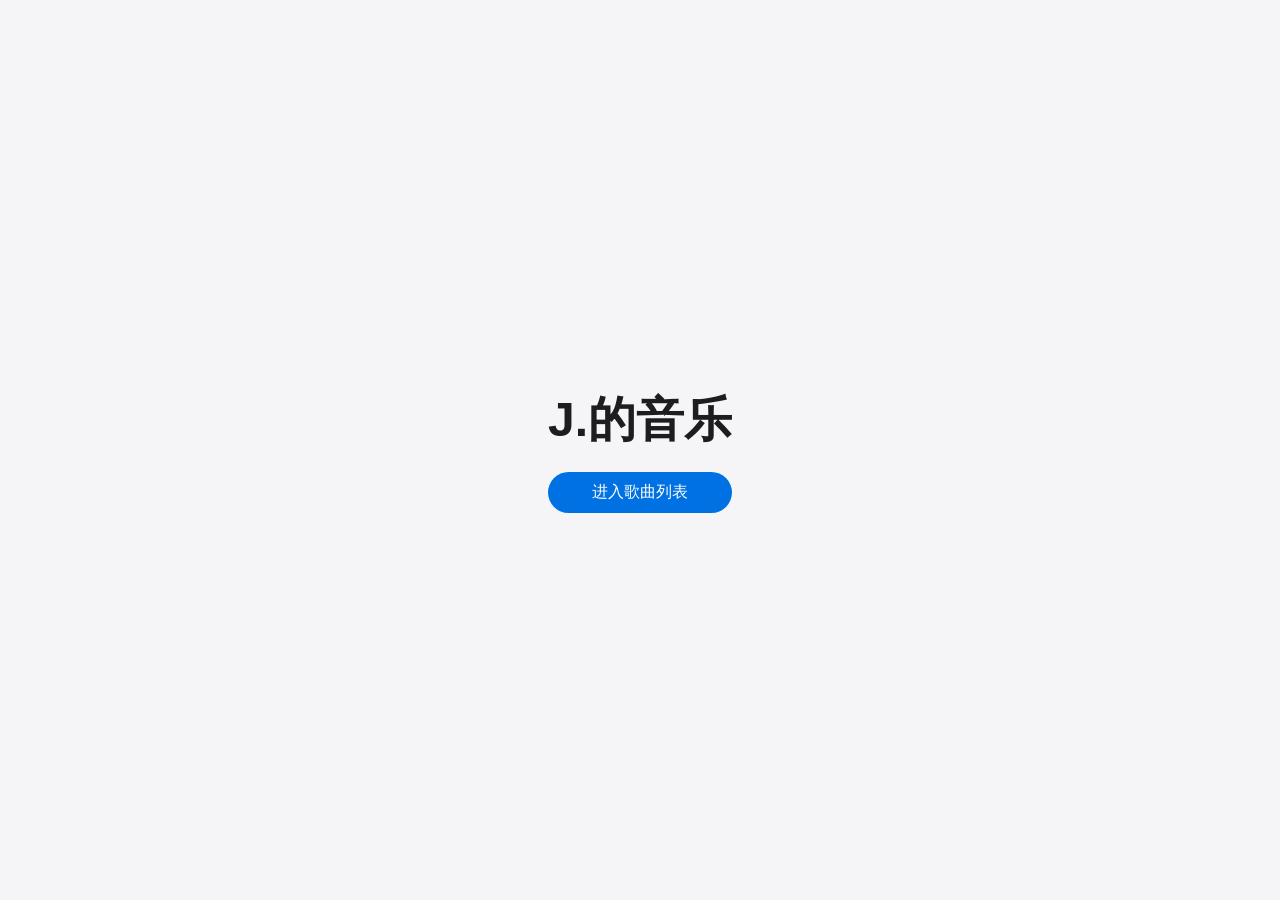
<file: index.html>
<!DOCTYPE html>
<html lang="zh-CN">
  <head>
    <meta charset="UTF-8" />
    <meta name="viewport" content="width=device-width, initial-scale=1.0" />
    <title>J.的音乐</title>
    <link rel="stylesheet" href="./css/style.css" />
    <link rel="stylesheet" href="./css/animations.css" />
  </head>
  <body>
    <main class="home-shell">
      <section class="home-stack">
        <h1 class="reveal">J.的音乐</h1>
        <a class="pill-link reveal reveal-delay-1" href="./list.html">进入歌曲列表</a>
      </section>
    </main>

    <script>
      const observer = new IntersectionObserver((entries) => {
        entries.forEach(el => {
          if (el.isIntersecting) {
            el.target.classList.add('is-visible');
            observer.unobserve(el.target);
          }
        });
      }, { threshold: 0.12 });

      document.querySelectorAll('.reveal, .reveal-scale')
        .forEach(el => observer.observe(el));
    </script>
  </body>
</html>
</file>
<file: css/style.css>
:root {
  /* 基础颜色与变量 */
  --bg: #f5f5f7;
  --surface: rgba(255, 255, 255, 0.75);
  --surface-strong: rgba(255, 255, 255, 0.95);
  --text: #1d1d1f;
  --muted: #86868b;
  --primary: #0071e3;
  --border: rgba(0, 0, 0, 0.04);
  --border-strong: rgba(0, 0, 0, 0.1);
  --radius-lg: 20px;
  --shadow-apple: 0 8px 24px rgba(0, 0, 0, 0.04), 0 1px 1px rgba(0, 0, 0, 0.02);
}

@media (prefers-color-scheme: dark) {
  :root {
    --bg: #000000;
    --surface: rgba(28, 28, 30, 0.7);
    --surface-strong: rgba(44, 44, 46, 0.9);
    --text: #f5f5f7;
    --border: rgba(255, 255, 255, 0.08);
  }
}

body {
  margin: 0;
  background-color: var(--bg);
  color: var(--text);
  font-family: -apple-system, BlinkMacSystemFont, "Segoe UI", Roboto, sans-serif;
  -webkit-font-smoothing: antialiased;
  min-height: 100vh;
}

/* ==================== 1. 首页布局 (Home) ==================== */
.home-shell {
  height: 100vh;
  display: flex;
  justify-content: center;
  /* 水平居中 */
  align-items: center;
  /* 垂直居中 */
  text-align: center;
}

.home-stack {
  display: flex;
  flex-direction: column;
  gap: 20px;
}

.home-stack h1 {
  font-size: 48px;
  margin: 0;
}

/* ==================== 2. 列表页布局 (List) ==================== */
.page-shell {
  max-width: 1100px;
  margin: 0 auto;
  padding: 60px 20px;
}

.topbar {
  display: flex;
  justify-content: space-between;
  align-items: flex-end;
  margin-bottom: 40px;
}

.song-grid {
  display: grid;
  /* 解决截图中的重叠：每列最小 220px，自动填充 */
  grid-template-columns: repeat(auto-fill, minmax(220px, 1fr));
  gap: 24px;
}

/* 解决截图中的卡片样式：让链接看起来像卡片 */
.song-card {
  background: var(--surface);
  backdrop-filter: blur(20px);
  border: 1px solid var(--border);
  border-radius: var(--radius-lg);
  padding: 20px;
  text-decoration: none;
  color: inherit;
  transition: all 0.3s ease;
}

.song-card img {
  width: 100%;
  aspect-ratio: 1/1;
  object-fit: cover;
  border-radius: 12px;
  margin-bottom: 12px;
}

/* ==================== 3. 详情页布局 (Detail) ==================== */
/* 解决截图中的雷达图过大问题 */
.detail-container {
  display: flex;
  flex-direction: column;
  align-items: center;
  gap: 30px;
}

#chart-container {
  width: 100%;
  max-width: 500px;
  /* 限制雷达图最大宽度 */
  margin: 0 auto;
}

/* ==================== 4. 通用组件 ==================== */
.pill-link {
  display: inline-block;
  padding: 10px 24px;
  background: var(--primary);
  color: white;
  border-radius: 99px;
  text-decoration: none;
  font-weight: 500;
}

.muted-text {
  color: var(--muted);
  font-size: 14px;
}

/* style.css */

/* 1. 详情页专用容器：限制高度为 100vh 以防止滚动 */
.detail-shell {
  height: 100vh;
  box-sizing: border-box;
  padding: 40px;
  display: flex;
  flex-direction: column;
  overflow: hidden;
  /* 禁止溢出滚动 */
}

/* 2. 详情页内容布局：左右分布 */
.detail-content {
  flex: 1;
  display: grid;
  grid-template-columns: 350px 1fr;
  /* 左侧固定宽度，右侧自适应 */
  gap: 30px;
  align-items: center;
  /* 垂直居中 */
  margin-top: 20px;
}

/* 3. 左侧信息卡片：使用圆角矩形框定 */
.info-box {
  background: var(--surface);
  backdrop-filter: blur(20px) saturate(180%);
  border: 1px solid var(--border);
  border-radius: var(--radius-lg);
  padding: 40px;
  box-shadow: var(--shadow-apple);
}

.info-box h2 {
  font-size: 32px;
  margin: 0 0 8px 0;
}

.info-box p {
  color: var(--muted);
  font-size: 18px;
  margin-bottom: 24px;
}

/* 4. 右侧雷达图卡片：限制大小并居中 */
.chart-box {
  background: var(--surface-strong);
  border-radius: var(--radius-lg);
  padding: 30px;
  height: 80%;
  /* 限制高度，确保不超出一屏 */
  display: flex;
  justify-content: center;
  align-items: center;
  position: relative;
}

/* 强制限制 Canvas 的大小 */
#chart-container canvas {
  max-width: 100% !important;
  max-height: 100% !important;
  object-fit: contain;
}

/* 详情页顶栏微调 */
.detail-shell .topbar {
  margin-bottom: 20px;
}

/* style.css 补丁 */

/* 强制一屏显示，禁止滚动 */
.no-scroll {
  height: 100vh;
  overflow: hidden;
}

.detail-shell {
  height: 100vh;
  display: flex;
  flex-direction: column;
  padding: 40px;
  box-sizing: border-box;
}

/* 核心：双栏布局 */
.detail-layout {
  flex: 1;
  display: grid;
  grid-template-columns: 320px 1fr;
  /* 左侧固定宽度，右侧自适应 */
  gap: 30px;
  align-items: stretch;
  /* 填充高度 */
  margin-top: 20px;
}

/* 统一卡片样式：重用你定义的 song-card */
.info-section,
.chart-section {
  display: flex;
  flex-direction: column;
  justify-content: center;
  padding: 40px;
  margin: 0;
  /* 覆盖原有的 margin */
}

/* 限制雷达图容器大小，防止它撑大页面 */
#chart-container {
  flex: 1;
  width: 100%;
  max-height: 450px;
  /* 限制雷达图最高高度 */
  display: flex;
  justify-content: center;
  align-items: center;
}

#chart-container canvas {
  max-width: 100% !important;
  max-height: 100% !important;
}

.chart-header {
  font-weight: 600;
  margin-bottom: 20px;
  color: var(--muted);
}
</file>
<file: css/animations.css>
/* ============================================================
   animations.css — Apple 风格丝滑动画系统
   用法：在 <head> 里引入，放在 style.css 之后即可
   ============================================================ */

/* ----------------------------------------------------------
   1. 核心缓动曲线（Apple 用的弹簧物理）
   ---------------------------------------------------------- */
:root {
  /* 苹果弹簧曲线：快进慢出，带一点点弹性 */
  --ease-spring: cubic-bezier(0.25, 1, 0.5, 1);
  /* 入场：从静止优雅加速 */
  --ease-in-apple: cubic-bezier(0.4, 0, 1, 1);
  /* 离场：减速到静止 */
  --ease-out-apple: cubic-bezier(0, 0, 0.2, 1);
  /* 最丝滑的过渡（iOS 标准） */
  --ease-ios: cubic-bezier(0.36, 0.66, 0.04, 1);

  /* 时长档位 */
  --dur-fast: 180ms;
  --dur-base: 340ms;
  --dur-slow: 560ms;
  --dur-xslow: 900ms;
}


/* ----------------------------------------------------------
   2. 页面整体入场（body 加载时的淡入）
   ---------------------------------------------------------- */
@keyframes page-enter {
  from {
    opacity: 0;
    transform: translateY(12px);
  }

  to {
    opacity: 1;
    transform: translateY(0);
  }
}

body {
  animation: page-enter var(--dur-slow) var(--ease-out-apple) both;
}


/* ----------------------------------------------------------
   3. 滚动触发入场（Scroll Reveal）
   用法：给元素加 class="reveal"
         JS 用 IntersectionObserver 添加 .is-visible 即可
   ---------------------------------------------------------- */
.reveal {
  opacity: 0;
  transform: translateY(32px);
  transition:
    opacity var(--dur-slow) var(--ease-out-apple),
    transform var(--dur-slow) var(--ease-spring);
  will-change: opacity, transform;
}

.reveal.is-visible {
  opacity: 1;
  transform: translateY(0);
}

/* 延迟变体：用于同组元素错落入场 */
.reveal-delay-1 {
  transition-delay: 80ms;
}

.reveal-delay-2 {
  transition-delay: 160ms;
}

.reveal-delay-3 {
  transition-delay: 240ms;
}

.reveal-delay-4 {
  transition-delay: 320ms;
}

.reveal-delay-5 {
  transition-delay: 400ms;
}

/* 从左 / 从右滑入变体 */
.reveal-left {
  transform: translateX(-28px);
}

.reveal-right {
  transform: translateX(28px);
}

.reveal-left.is-visible,
.reveal-right.is-visible {
  transform: translateX(0);
}

/* 缩放入场（适合卡片） */
.reveal-scale {
  opacity: 0;
  transform: scale(0.94);
  transition:
    opacity var(--dur-slow) var(--ease-out-apple),
    transform var(--dur-slow) var(--ease-spring);
}

.reveal-scale.is-visible {
  opacity: 1;
  transform: scale(1);
}


/* ----------------------------------------------------------
   4. 卡片升级：更细腻的悬停动画
   ---------------------------------------------------------- */
.song-card {
  /* 覆盖原 transition，加入更多属性 */
  transition:
    transform var(--dur-base) var(--ease-spring),
    box-shadow var(--dur-base) var(--ease-spring),
    background var(--dur-base) var(--ease-out-apple),
    border-color var(--dur-base) var(--ease-out-apple);

  /* 开启 GPU 合成，防抖动 */
  will-change: transform, box-shadow;
  transform-origin: center bottom;
}

.song-card:hover {
  transform: translateY(-6px) scale(1.015);
}

.song-card:active {
  transform: translateY(-2px) scale(1.005);
  transition-duration: var(--dur-fast);
}


/* ----------------------------------------------------------
   5. 按钮丝滑微交互
   ---------------------------------------------------------- */
.pill-link {
  transition:
    background var(--dur-fast) var(--ease-spring),
    color var(--dur-fast) var(--ease-spring),
    border-color var(--dur-fast) var(--ease-spring),
    transform var(--dur-fast) var(--ease-spring),
    box-shadow var(--dur-fast) var(--ease-spring);
  will-change: transform;
}

.pill-link:hover {
  transform: scale(1.04);
  box-shadow: 0 4px 16px rgba(0, 113, 227, 0.28);
}

.pill-link:active {
  transform: scale(0.97);
  transition-duration: 80ms;
}


/* ----------------------------------------------------------
   6. 图片懒加载淡入
   用法：<img class="lazy-img" data-src="...">
         JS 替换 src 后 JS 再加 .loaded
   ---------------------------------------------------------- */
.lazy-img {
  opacity: 0;
  transition: opacity var(--dur-slow) var(--ease-out-apple);
  will-change: opacity;
}

.lazy-img.loaded {
  opacity: 1;
}


/* ----------------------------------------------------------
   7. 文字逐字/逐行入场（标题用）
   用法：把标题拆成 <span class="char"> 包裹每个字
         配合 JS 加 .is-visible
   ---------------------------------------------------------- */
.word-reveal .char {
  display: inline-block;
  opacity: 0;
  transform: translateY(18px) rotate(2deg);
  transition:
    opacity var(--dur-base) var(--ease-out-apple),
    transform var(--dur-base) var(--ease-spring);
}

.word-reveal.is-visible .char {
  opacity: 1;
  transform: translateY(0) rotate(0deg);
}

/* 每个字自动错落（最多支持 20 个字） */
.word-reveal.is-visible .char:nth-child(1) {
  transition-delay: 0ms;
}

.word-reveal.is-visible .char:nth-child(2) {
  transition-delay: 40ms;
}

.word-reveal.is-visible .char:nth-child(3) {
  transition-delay: 80ms;
}

.word-reveal.is-visible .char:nth-child(4) {
  transition-delay: 120ms;
}

.word-reveal.is-visible .char:nth-child(5) {
  transition-delay: 160ms;
}

.word-reveal.is-visible .char:nth-child(6) {
  transition-delay: 200ms;
}

.word-reveal.is-visible .char:nth-child(7) {
  transition-delay: 240ms;
}

.word-reveal.is-visible .char:nth-child(8) {
  transition-delay: 280ms;
}

.word-reveal.is-visible .char:nth-child(9) {
  transition-delay: 320ms;
}

.word-reveal.is-visible .char:nth-child(10) {
  transition-delay: 360ms;
}

.word-reveal.is-visible .char:nth-child(n+11) {
  transition-delay: 400ms;
}


/* ----------------------------------------------------------
   8. 页面路由切换（SPA 页面间过渡）
   在导航前给 body 加 .page-exit，导航后新页面加 .page-enter
   ---------------------------------------------------------- */
@keyframes fade-out-up {
  to {
    opacity: 0;
    transform: translateY(-16px);
  }
}

@keyframes fade-in-up {
  from {
    opacity: 0;
    transform: translateY(20px);
  }

  to {
    opacity: 1;
    transform: translateY(0);
  }
}

body.page-exit {
  animation: fade-out-up var(--dur-base) var(--ease-in-apple) forwards;
  pointer-events: none;
}

body.page-enter {
  animation: fade-in-up var(--dur-slow) var(--ease-out-apple) both;
}


/* ----------------------------------------------------------
   9. Skeleton 骨架屏（数据加载中）
   用法：数据未到前显示，数据到了后移除
   ---------------------------------------------------------- */
@keyframes shimmer {
  0% {
    background-position: -400px 0;
  }

  100% {
    background-position: 400px 0;
  }
}

.skeleton {
  background: linear-gradient(90deg,
      rgba(0, 0, 0, 0.05) 25%,
      rgba(0, 0, 0, 0.10) 50%,
      rgba(0, 0, 0, 0.05) 75%);
  background-size: 800px 100%;
  animation: shimmer 1.4s infinite linear;
  border-radius: 8px;
}

@media (prefers-color-scheme: dark) {
  .skeleton {
    background: linear-gradient(90deg,
        rgba(255, 255, 255, 0.05) 25%,
        rgba(255, 255, 255, 0.10) 50%,
        rgba(255, 255, 255, 0.05) 75%);
    background-size: 800px 100%;
  }
}


/* ----------------------------------------------------------
   10. 配套 JS 片段（直接 <script> 粘贴到 HTML 底部）
   ---------------------------------------------------------- */
/*

// === Scroll Reveal ===
const observer = new IntersectionObserver((entries) => {
  entries.forEach(el => {
    if (el.isIntersecting) {
      el.target.classList.add('is-visible');
      observer.unobserve(el.target); // 只触发一次
    }
  });
}, { threshold: 0.12 });

document.querySelectorAll('.reveal, .reveal-scale, .reveal-left, .reveal-right, .word-reveal')
  .forEach(el => observer.observe(el));


// === 懒加载图片 ===
const imgObserver = new IntersectionObserver((entries) => {
  entries.forEach(({ target, isIntersecting }) => {
    if (isIntersecting) {
      target.src = target.dataset.src;
      target.onload = () => target.classList.add('loaded');
      imgObserver.unobserve(target);
    }
  });
});
document.querySelectorAll('.lazy-img').forEach(img => imgObserver.observe(img));


// === 页面切换（配合你现有的 navTo 函数） ===
// 在 navTo 函数开头加入：
//   document.body.classList.add('page-exit');
//   await new Promise(r => setTimeout(r, 300));
// 新页面渲染后加入：
//   document.body.classList.remove('page-exit');
//   document.body.classList.add('page-enter');
//   setTimeout(() => document.body.classList.remove('page-enter'), 600);

*/
</file>
